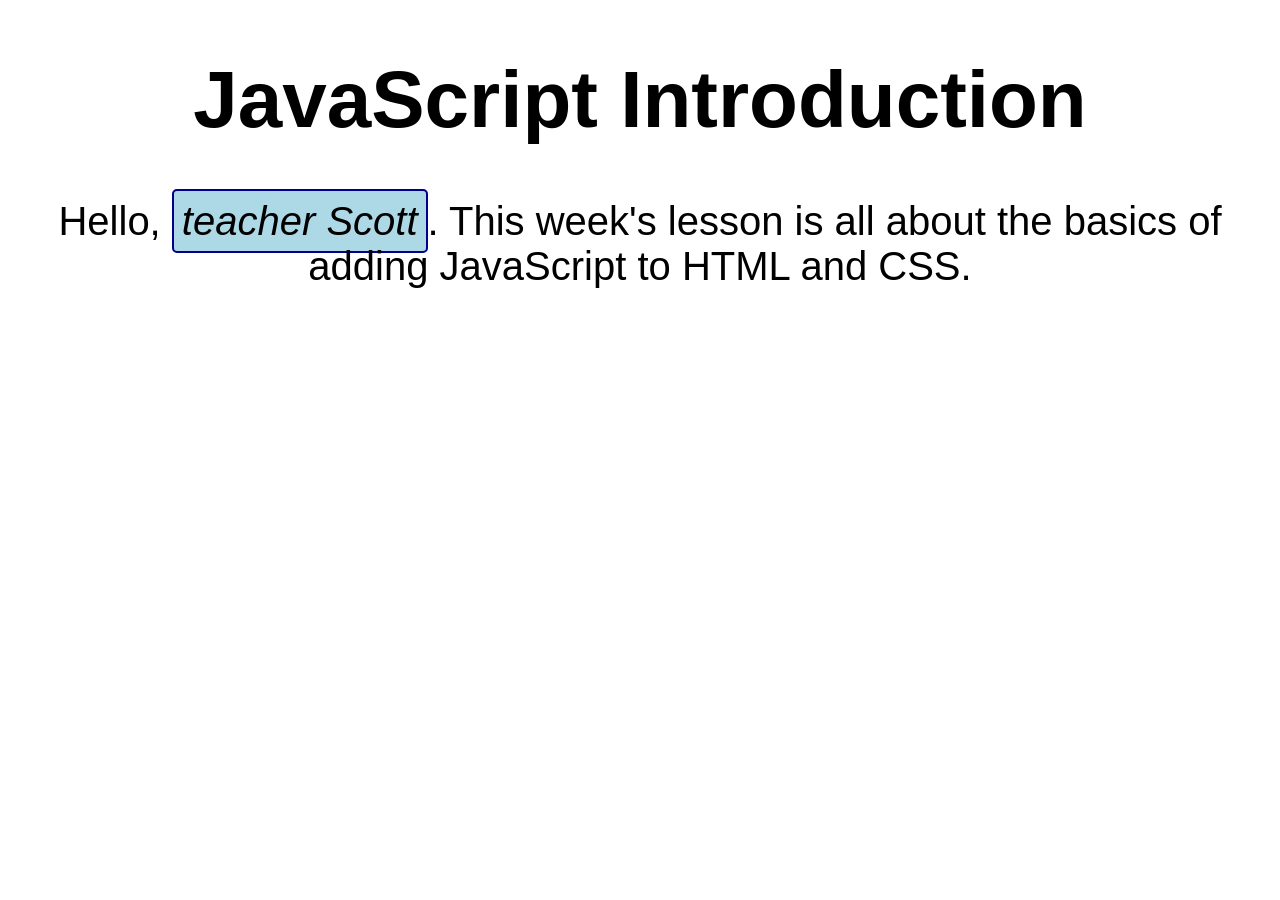
<file: lesson-1/index.html>
<!DOCTYPE html>
<html lang="en">
<head>
	<meta charset="UTF-8">
	<meta name="viewport" content="width=device-width, initial-scale=1.0">
	<title>JavaScript Introduction | COMP1073 Client-Side JavaScript</title>
	<link rel="stylesheet" href="css/styles.css">
	<script src="js/script.js" defer></script>
</head>
<body>
	<h1>JavaScript Introduction</h1>
	<p>Hello, <em>teacher Scott</em>. This week's lesson is all about the basics of adding JavaScript to HTML and CSS.</p>
</body>
</html>
</file>
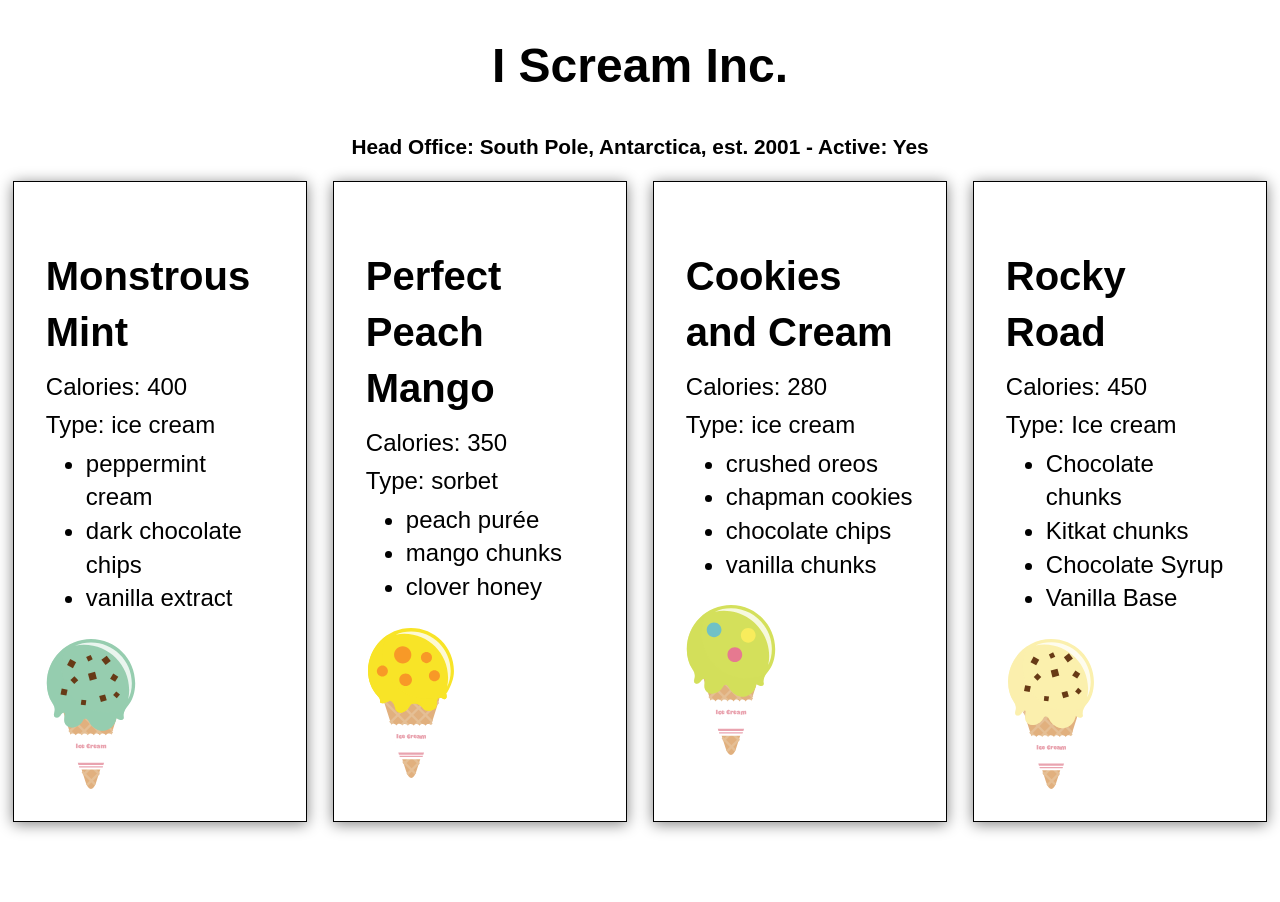
<file: lesson-10/index.html>
<!DOCTYPE html>
<html lang="en">
<head>
	<meta charset="utf-8" />
	<title>JavaScript Object Notation (JSON) | COMP1073 Client-Side JavaScript</title>
	<meta name="viewport" content="width=device-width, initial-scale=1.0" />
	<link href="css/normalize.css" rel="stylesheet" />
	<link href="css/styles.css" rel="stylesheet" />
	<script src="js/json.js" defer></script>
</head>

<body>
	<!-- STEP 1: Build out a HEADER and a SECTION element -->
	<header></header>
	<section></section>
	<!-- Proceed to js/json.js for the remainder of the lesson -->
</body>
</html>
</file>
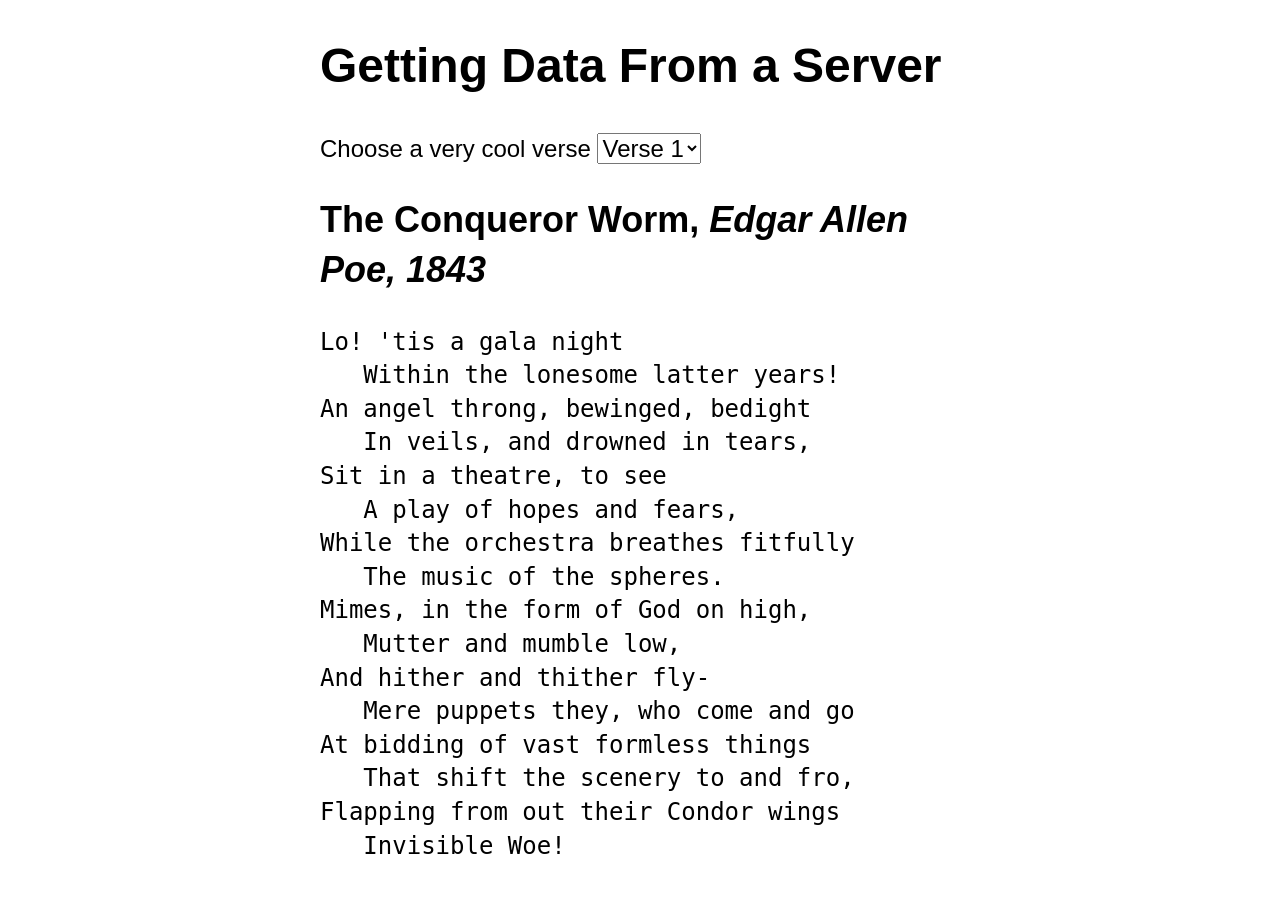
<file: lesson-11/index.html>
<!DOCTYPE html>
<html lang="en">
<head>
	<meta charset="utf-8" />
	<title>Getting Data From a Server | COMP1073 Client-Side JavaScript</title>
	<meta name="viewport" content="width=device-width, initial-scale=1.0" />
	<link href="css/normalize.css" rel="stylesheet" />
	<link href="css/styles.css" rel="stylesheet" />
	<script src="js/poetry.js" defer></script>
</head>

<body>
	<h1>Getting Data From a Server</h1>
	<form>
		<label for="verse-choose">Choose a very cool verse</label>
		<select id="verse-choose" name="verse-choose">
			<option value="verse1" selected>Verse 1</option>
			<option value="verse2">Verse 2</option>
			<option value="verse3">Verse 3</option>
			<option value="verse4">Verse 4</option>
		</select>
	</form>
	<h2>The Conqueror Worm, <em>Edgar Allen Poe, 1843</em></h2>
	<pre>
	</pre>
</body>
</html>
</file>
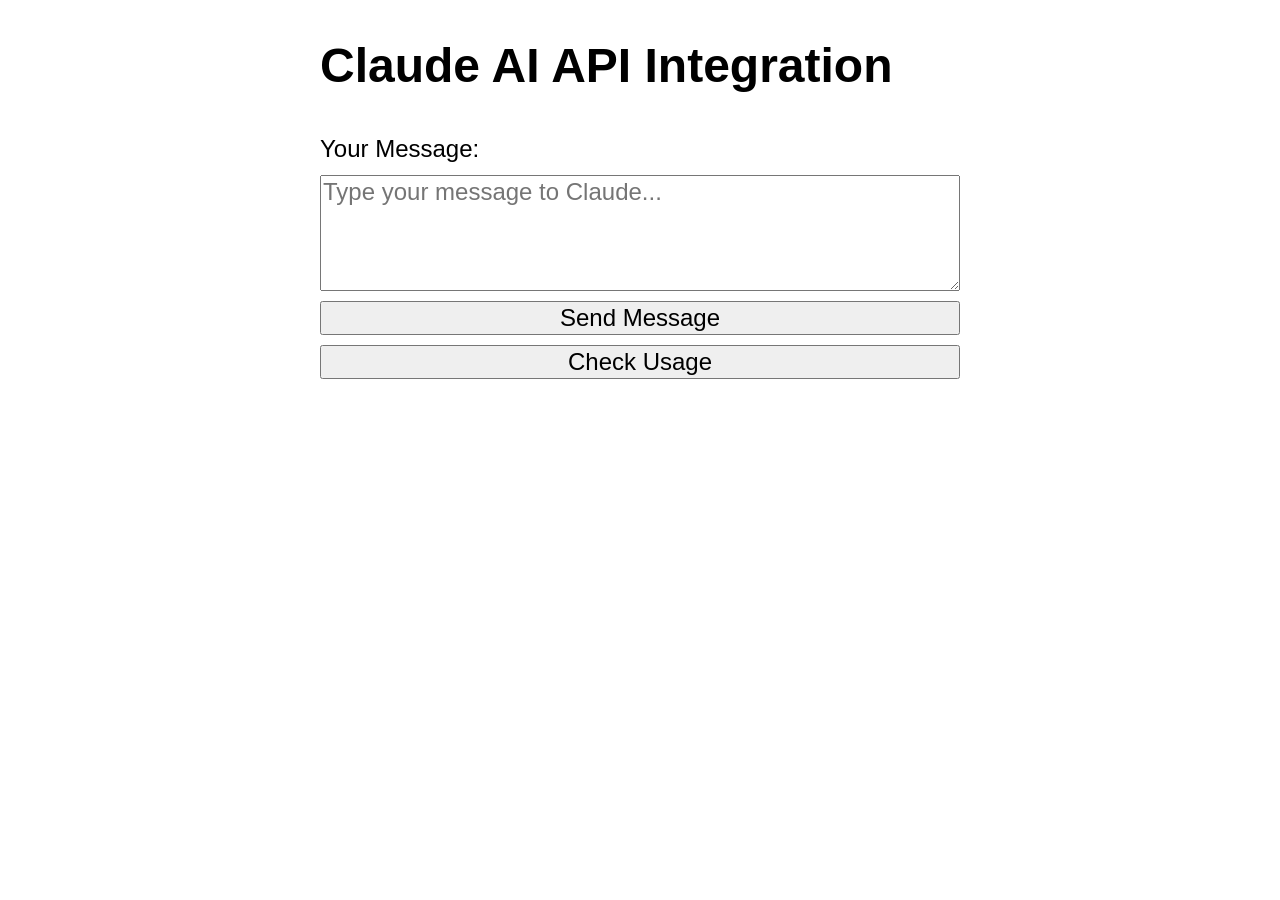
<file: lesson-12/index.html>
<!DOCTYPE html>
<html lang="en">
<head>
	<meta charset="utf-8" />
	<title>Claude AI API Integration | COMP1073 Client-Side JavaScript</title>
	<meta name="viewport" content="width=device-width, initial-scale=1.0" />
	<link href="css/normalize.css" rel="stylesheet" />
	<link href="css/styles.css" rel="stylesheet" />
	<script src="js/claude-api.js" defer></script>
</head>

<body>
	<h1>Claude AI API Integration</h1>
	
	<form>
		<label for="user-message">Your Message:</label>
		<textarea id="user-message" placeholder="Type your message to Claude..." rows="4"></textarea>
		<button type="button" id="send-message">Send Message</button>
		<button type="button" id="check-usage">Check Usage</button>
	</form>
	
	<section id="results"></section>

	<!-- Proceed to js/claude-api.js for the remainder of the lesson -->
</body>
</html>
</file>
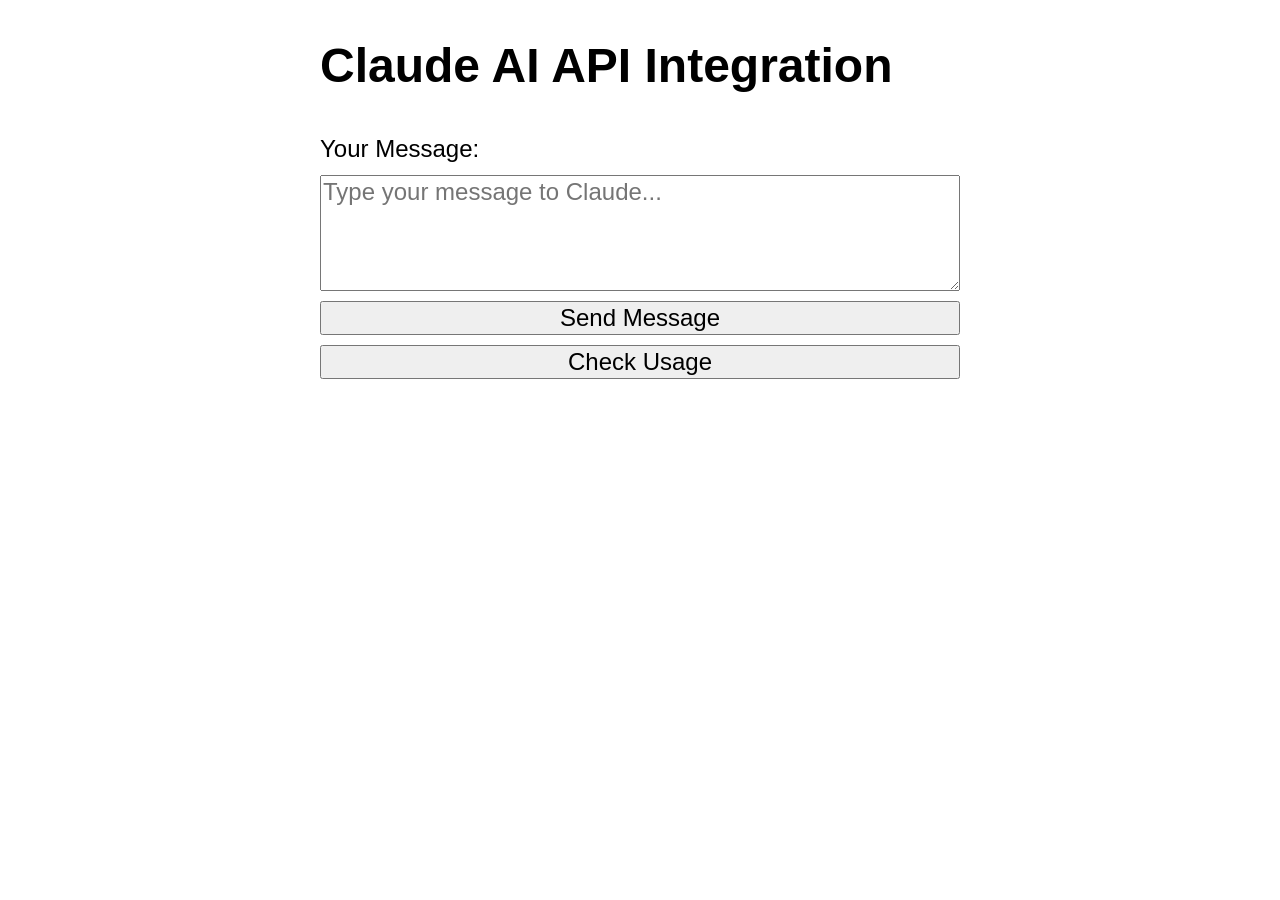
<file: lesson-12a/index.html>
<!DOCTYPE html>
<html lang="en">
<head>
	<meta charset="utf-8" />
	<title>Claude AI API Integration | COMP1073 Client-Side JavaScript</title>
	<meta name="viewport" content="width=device-width, initial-scale=1.0" />
	<link href="css/normalize.css" rel="stylesheet" />
	<link href="css/styles.css" rel="stylesheet" />
	<script src="js/claude-api.js" defer></script>
</head>

<body>
	<h1>Claude AI API Integration</h1>
	
	<form>
		<label for="user-message">Your Message:</label>
		<textarea id="user-message" placeholder="Type your message to Claude..." rows="4"></textarea>
		<button type="button" id="send-message">Send Message</button>
		<button type="button" id="check-usage">Check Usage</button>
	</form>
	
	<section id="results"></section>

	<!-- Proceed to js/claude-api.js for the remainder of the lesson -->
</body>
</html>
</file>
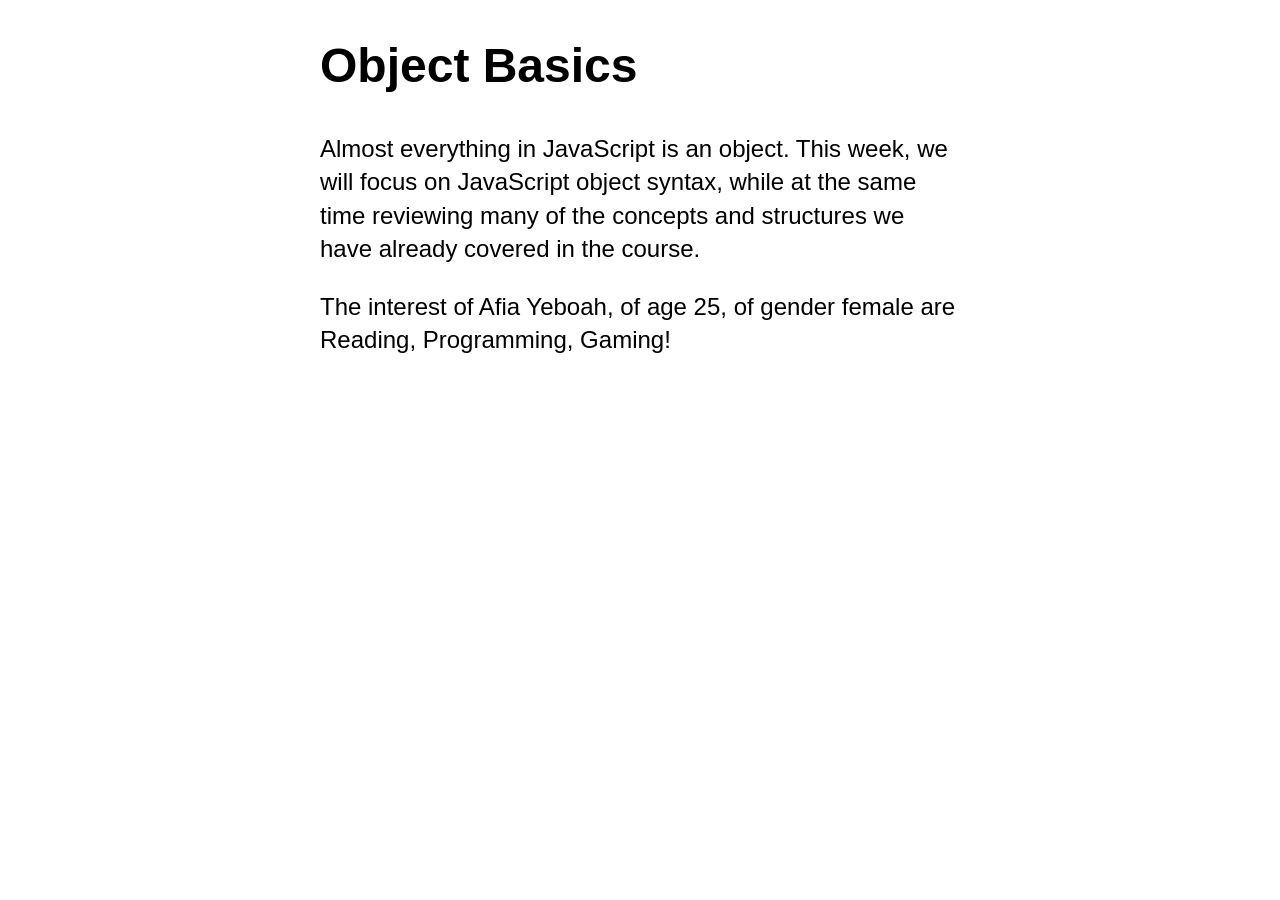
<file: lesson-8/index.html>
<!DOCTYPE html>
<html lang="en">
<head>
	<meta charset="utf-8" />
	<title>Object Basics | COMP1073 Client-Side JavaScript</title>
	<meta name="viewport" content="width=device-width, initial-scale=1.0" />
	<link href="css/normalize.css" rel="stylesheet" />
	<link href="css/styles.css" rel="stylesheet" />
	<script src="js/objects.js" defer></script>
</head>

<body>
	<h1>Object Basics</h1>
	<p>Almost everything in JavaScript is an object. This week, we will focus on JavaScript object syntax, while at the same time reviewing many of the concepts and structures we have already covered in the course.</p>
	<p id="output"></p>
</body>
</html>
</file>
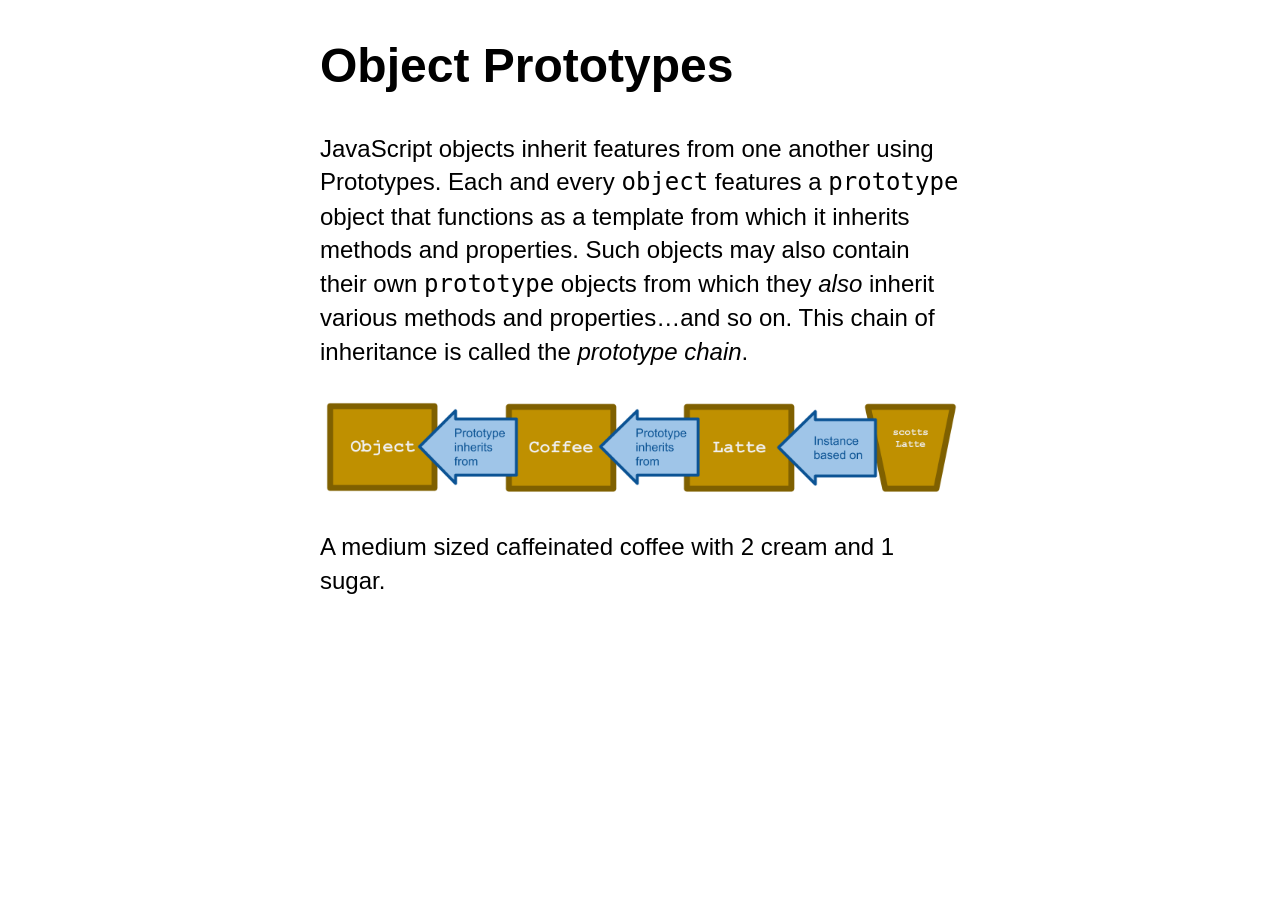
<file: lesson-9/index.html>
<!DOCTYPE html>
<html lang="en">
<head>
	<meta charset="utf-8" />
	<title>Object Prototypes | COMP1073 Client-Side JavaScript</title>
	<meta name="viewport" content="width=device-width, initial-scale=1.0" />
	<link href="css/normalize.css" rel="stylesheet" />
	<link href="css/styles.css" rel="stylesheet" />
	<script src="js/index.js" defer></script>
</head>

<body>
	<h1>Object Prototypes</h1>
	<p>JavaScript objects inherit features from one another using Prototypes. Each and every <code>object</code> features a <code>prototype</code> object that functions as a template from which it inherits methods and properties. Such objects may also contain their own <code>prototype</code> objects from which they <em>also</em> inherit various methods and properties…and so on. This chain of inheritance is called the <dfn>prototype chain</dfn>.</p>
	<p><img src="images/js-prototype-inheritance.png" width="100%" alt="JavaScript Prototype Inheritance" /></p>
	<p id="output"></p>
</body>
</html>
</file>
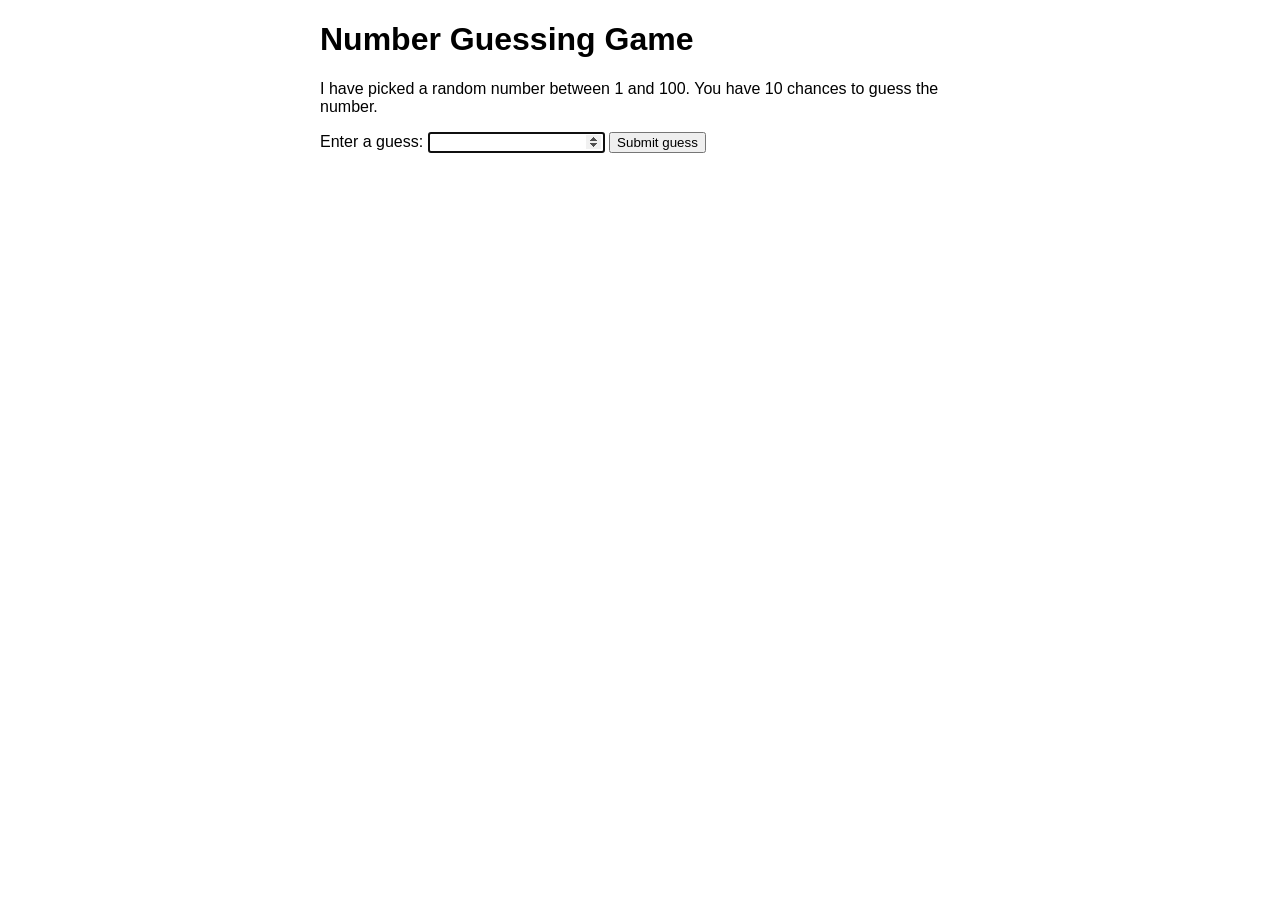
<file: lesson-1/guess.html>
<!DOCTYPE html>
<html lang = "en">
	<head>
		<meta charset="utf-8">
		<meta name="viewport" content="width=device-width, initial-scale=1.0">
		<title>Number Guessing Game | COMP1073 Client-Side JavaScript</title>
		<link rel="stylesheet" href="css/guess.css" />
		<script src="js/guess.js" defer></script>
	</head>

	<body>
		<h1>Number Guessing Game</h1>
		<p>I have picked a random number between 1 and 100. You have 10 chances to guess the number.</p>

		<!-- Guessing form controls -->
		<label for="guessField">Enter a guess: </label>
		<input type="number" id="guessField">
		<button type="button">Submit guess</button>

		<!-- Elements to contain feedback for user -->
		<section>
			<p id="guesses"></p>
			<p id="lastResult"></p>
			<p id="lowOrHi"></p>
		</section>
	</body>
</html>
</file>
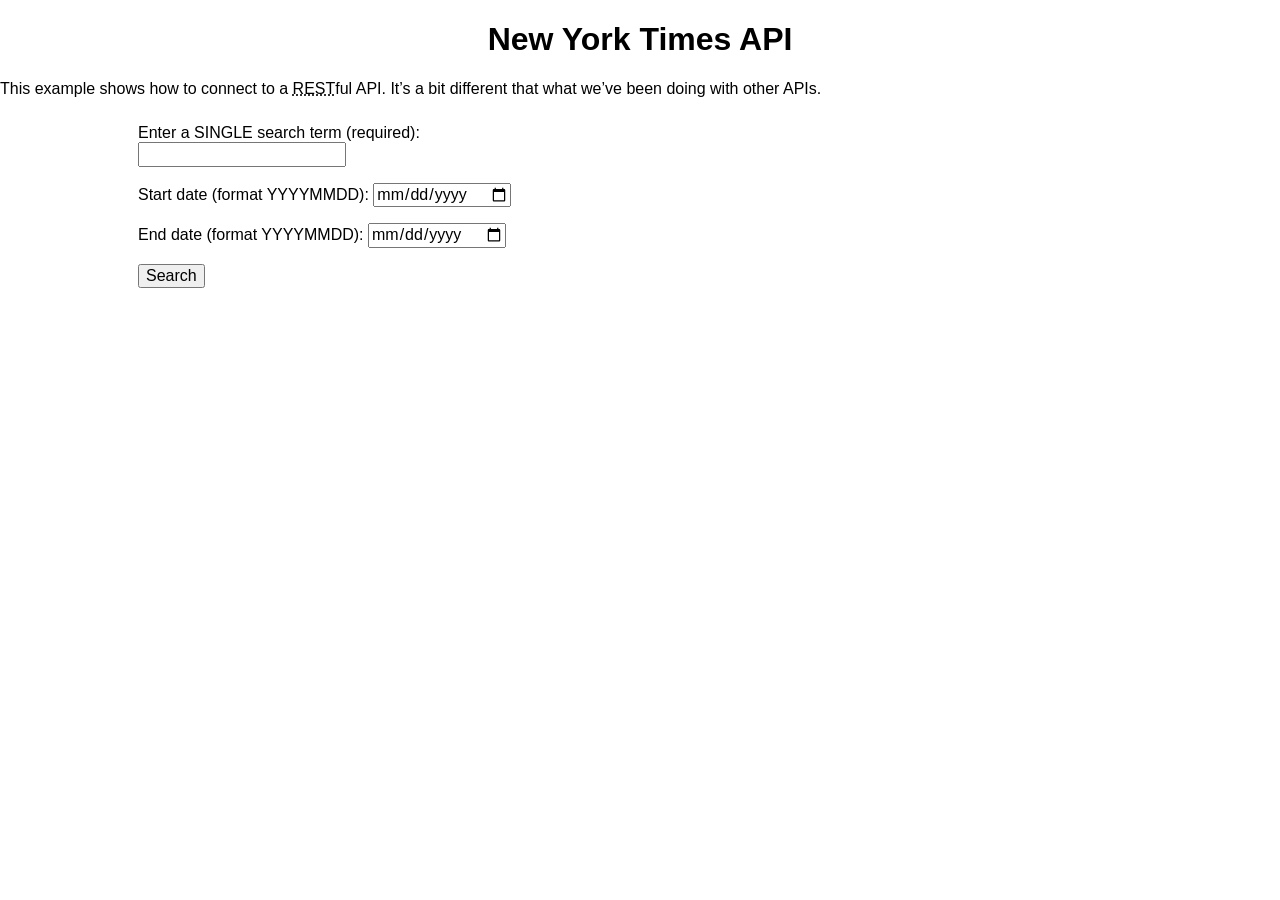
<file: lesson-11/nytimes.html>
<!DOCTYPE html>
<html>
<head>
	<meta charset="utf-8" />
	<title>Third Party APIs | COMP1073 Client-Side JavaScript</title>
	<meta name="viewport" content="width=device-width, initial-scale=1.0" />
	<link href="css/normalize.css" rel="stylesheet" />
	<link href="css/nytimes.css" rel="stylesheet" />
	<script src="js/nytimes.js" defer></script>
</head>
<body>
	<h1>New York Times API</h1>
	<p>This example shows how to connect to a <abbr title="REpresentative State Transfer">REST</abbr>ful API. It’s a bit different that what we’ve been doing with other APIs.</p>
	<div class="wrapper">
		<div class="controls">
			<form>
				<p>
					<label for="search">Enter a SINGLE search term (required): </label>
					<input type="text" id="search" class="search" required>
				</p>
				<p>
					<label for="start-date">Start date (format YYYYMMDD): </label>
					<input type="date" id="start-date" class="start-date" pattern="[0-9]{8}">
				</p>
				<p>
					<label for="end-date">End date (format YYYYMMDD): </label>
					<input type="date" id="end-date" class="end-date" pattern="[0-9]{8}">
				</p>
				<p>
					<button class="submit">Search</button>
				</p>
			</form>
		</div>
		<div class="results">
			<section>
			</section>
		</div>
	</div>
</body>
</html>
</file>
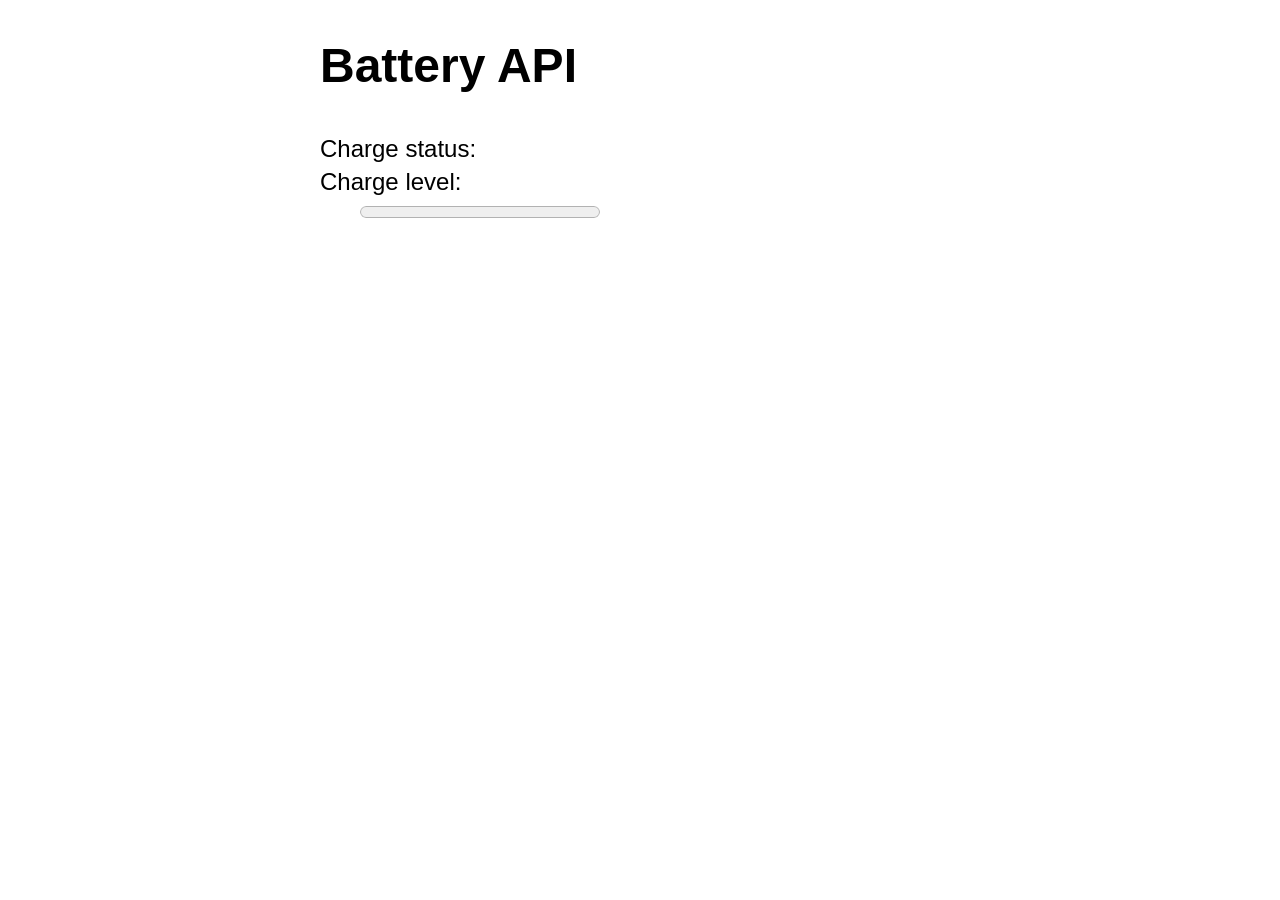
<file: lesson-13/battery.html>
<!DOCTYPE html>
<html lang="en">
<head>
	<meta charset="utf-8" />
	<title>Battery API | COMP1073 Client-Side JavaScript</title>
	<meta name="viewport" content="width=device-width, initial-scale=1.0" />
	<link href="css/normalize.css" rel="stylesheet" />
	<link href="css/styles.css" rel="stylesheet" />
	<script src="js/battery.js" defer></script>
</head>

<body>
	<h1>Battery API</h1>
	<dl id="battery">
		<dt>Charge status:</dt>
		<dd></dd>
		<dt>Charge level:</dt>
		<dd>
			<progress max="100" value="0"></progress>
			<output></output>
		</dd>
	</dl>
</body>
</html>
</file>
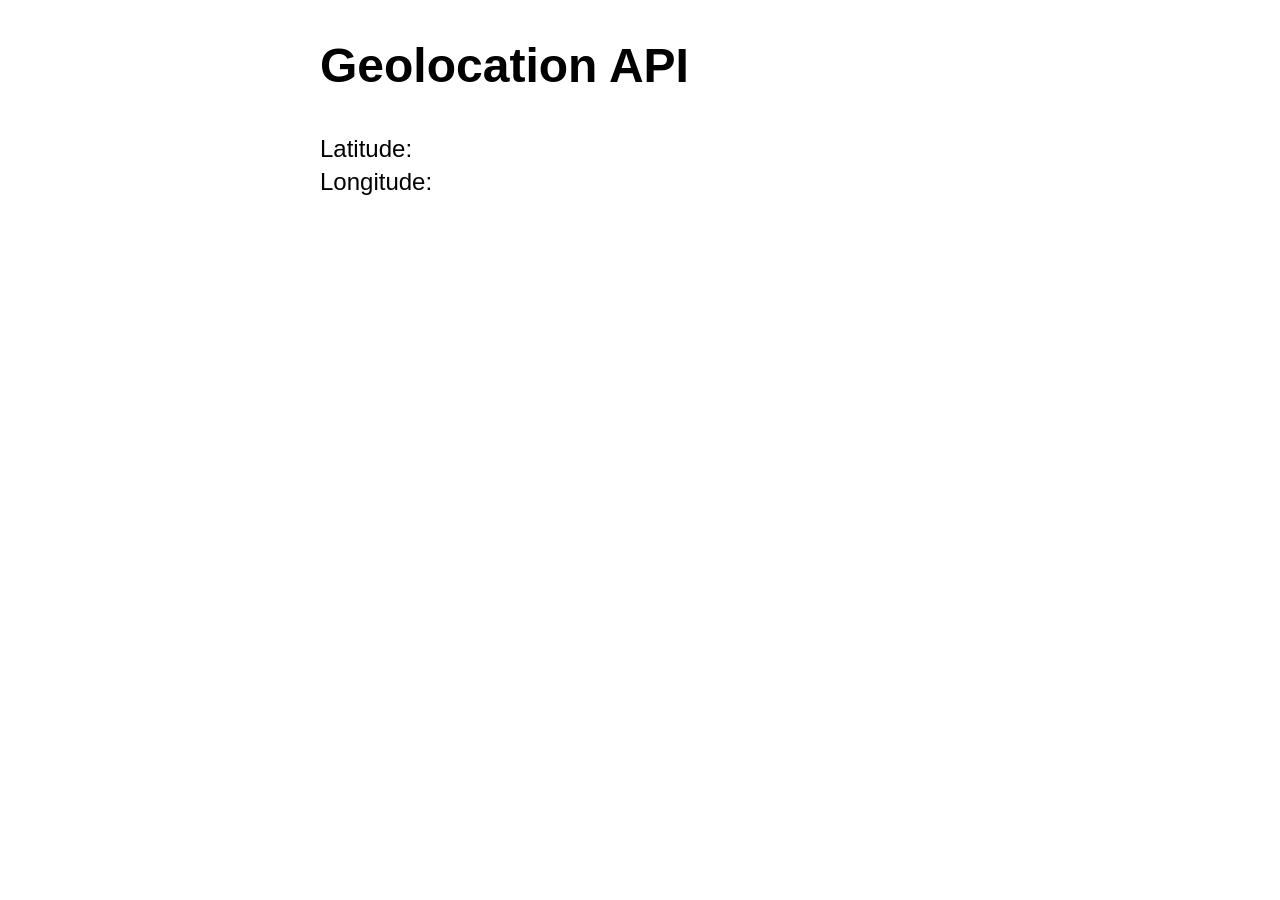
<file: lesson-13/geolocation.html>
<!DOCTYPE html>
<html lang="en">
<head>
	<meta charset="utf-8" />
	<title>Geolocation API | COMP1073 Client-Side JavaScript</title>
	<meta name="viewport" content="width=device-width, initial-scale=1.0" />
	<link href="css/normalize.css" rel="stylesheet" />
	<link href="css/styles.css" rel="stylesheet" />
	<script src="js/geolocation.js" defer></script>
</head>

<body>
	<h1>Geolocation API</h1>
	<p id="status"></p>
	<dl id="latlong">
		<dt>Latitude:</dt>
		<dd></dd>
		<dt>Longitude:</dt>
		<dd></dd>
	</dl>
	<a id="mapLink" href=""></a>
</body>
</html>
</file>
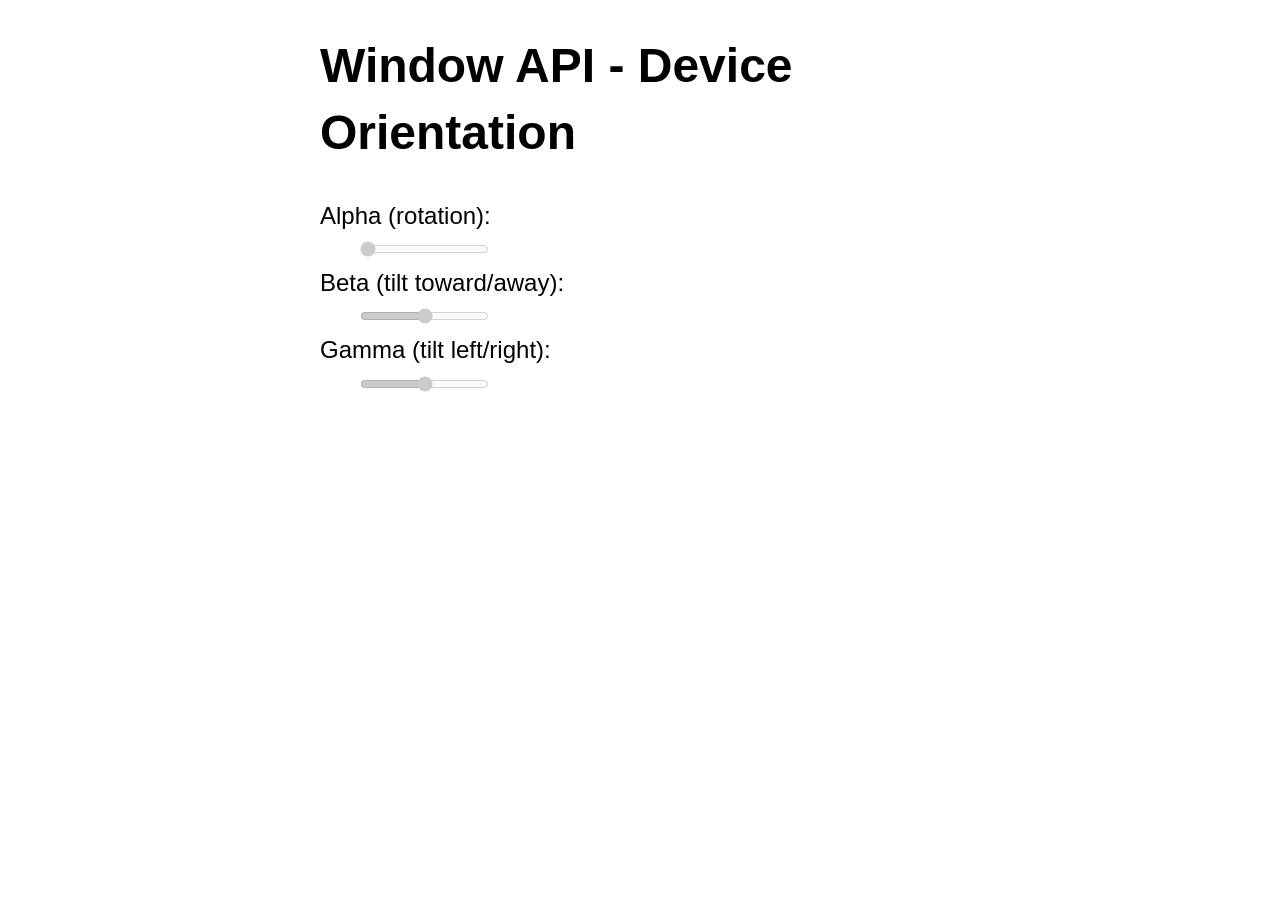
<file: lesson-13/orientation.html>
<!DOCTYPE html>
<html lang="en">
<head>
	<meta charset="utf-8" />
	<title>Window API - Device Orientation | COMP1073 Client-Side JavaScript</title>
	<meta name="viewport" content="width=device-width, initial-scale=1.0" />
	<link href="css/normalize.css" rel="stylesheet" />
	<link href="css/styles.css" rel="stylesheet" />
	<script src="js/orientation.js" defer></script>
</head>

<body>
	<h1>Window API - Device Orientation</h1>
	<p id="status"></p>
	<dl id="latlong">
		<dt>Alpha (rotation):</dt>
		<dd id="alpha">
			<input type="range" name="alpha" 
         min="0" max="359" value="0" step="1" disabled>
			<output></output>
		</dd>
		<dt>Beta (tilt toward/away):</dt>
		<dd id="beta">
			<input type="range" name="beta" 
         min="-180" max="179" value="0" step="1" disabled>
			<output></output>
		</dd>
		<dt>Gamma (tilt left/right):</dt>
		<dd id="gamma">
			<input type="range" name="gamma" 
         min="-90" max="89" value="0" step="1" disabled>
			<output></output>
		</dd>
	</dl>
</body>
</html>
</file>
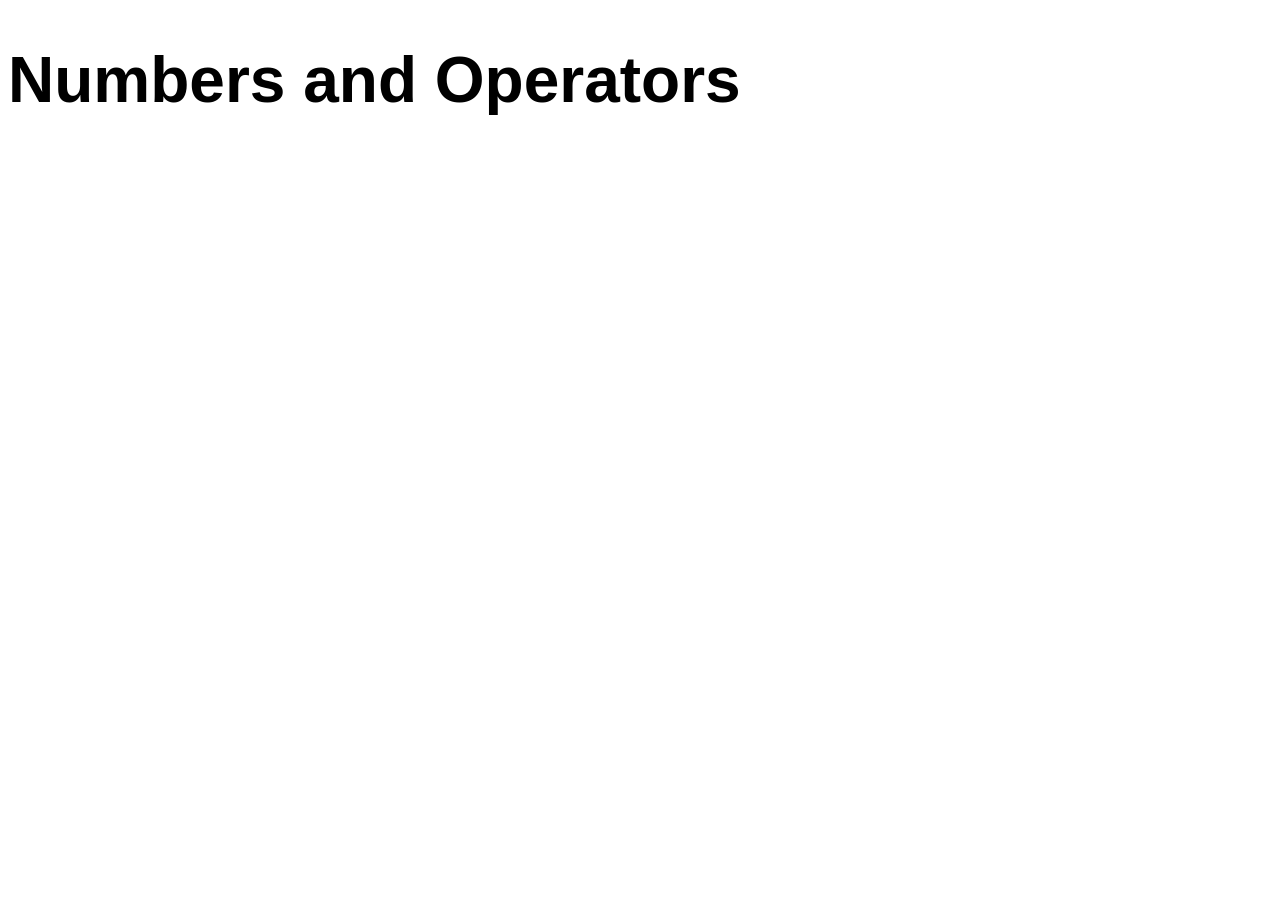
<file: lesson-2/numbers.html>
<!DOCTYPE html>
<html lang = "en">
<head>
	<meta charset="utf-8" />
    <meta name="viewport" content="width=device-width, initial-scale=1.0">
	<title>Numbers and Operators | COMP1073 Client-Side JavaScript</title>
	<link href="css/styles.css" rel="stylesheet" />
<script src="js/numbers.js" defer></script>
</head>

<body>
	<h1>Numbers and Operators</h1>
	<p></p>
    <script>
    </script>
</body>
</html>
</file>
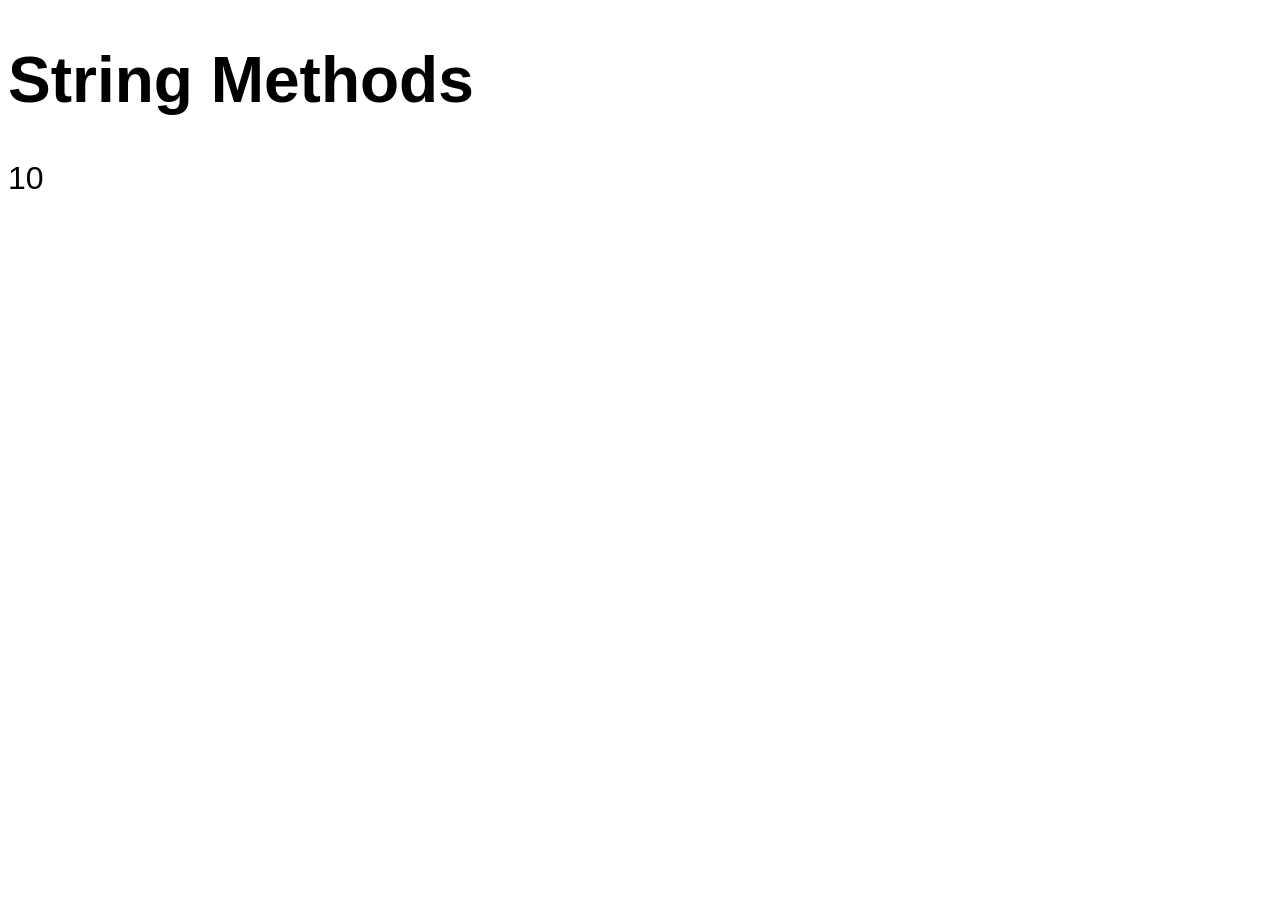
<file: lesson-2/string-methods.html>
<!DOCTYPE html>
<html lang = "en">
<head>
	<meta charset="utf-8" />
    <meta name="viewport" content="width=device-width, initial-scale=1.0">
	<title>String Methods | COMP1073 Client-Side JavaScript</title>
	<link href="css/styles.css" rel="stylesheet" />
</head>

<body>
	<h1>String Methods</h1>
	<p>JavaScript output to go here.</p>
    <script>
        const output = document.querySelector('p');
        
        /* STEP 1: String Length */
        let step1a = "My string.";
        let step1b = step1a.length;
        output.textContent = step1b;
        /* STEP 2: Retrieving a Specific String Character */
        let step2a = step1a[1];
        console.log(step2a);
        let step2b = step1a[step1a.length - 1];
        console.log(step2b);

        /* STEP 3: Extracting Part of a String */
        let step3a = step1a.indexOf("string");
        console.log(step3a);
        // Note - if the substring is not found within the string, indexOf() returns -1
        let step3b = step1a.slice(step3a, step3a + 6);
        console.log(step3b);
        // Note - if you don't specify where to end the slice, the method returns the rest of the string

        /* STEP 4: Changing Case */
        let step4 = step1a.toUpperCase();
        console.log(step4);

        /* STEP 5: Updating Parts of a String */
        let step5 = step1a.replace("string", "car");
        console.log(step5);


    </script>
</body>
</html>
</file>
<file: lesson-1/css/styles.css>
@charset "utf-8";
html {
	font-family: sans-serif;
	font-size: 250%;
	text-align: center;
}
p em {
	background-color: lightblue;
	border: 2px solid darkblue;
	border-radius: 5px;
	padding: 0.2em;
	cursor: pointer;
}
</file>
<file: lesson-10/css/styles.css>
@charset "utf-8";

html {
	box-sizing: border-box;
  }
*, *:before, *:after {
	box-sizing: inherit;
}

body {
	font-family: sans-serif;
	font-size: 150%;
	line-height: 1.4;
	width: 100%;
	margin: 0 auto;
}

/* header styles */

h1 {
  font-size: 3rem;
  text-align: center;
}

header p {
  font-size: 1.3rem;
  font-weight: bold;
  text-align: center;
}

/* section styles */
section {
	display: flex;
	justify-content: center;
	margin-bottom: 5rem;
}
section article {
	border: 1px solid black;
	box-shadow: 0 2px 14px grey;
	padding: 2.5%;
	width: 25%;
	margin: 0 1%;
}
article img {
	display: block;
	height: 150px;
	width: 90px;
}
section p {
  margin: 5px 0;
}

section ul {
  margin-top: 0;
}

h2 {
  font-size: 2.5rem;
  margin-bottom: 10px;
}
</file>
<file: lesson-11/css/styles.css>
/* Page Styles */
@charset "utf-8";
body {
	font-family: sans-serif;
	font-size: 150%;
	line-height: 1.4;
	width: 640px;
	margin-left: auto;
	margin-right: auto;
}
</file>
<file: lesson-12/css/styles.css>
/* Page Styles */
@charset "utf-8";
body {
	font-family: sans-serif;
	font-size: 150%;
	line-height: 1.4;
	width: 640px;
	margin-left: auto;
	margin-right: auto;
}

form {
	display: flex;
	flex-direction: column;
	gap: 10px;
}
</file>
<file: lesson-12a/css/styles.css>
/* Page Styles */
@charset "utf-8";
body {
	font-family: sans-serif;
	font-size: 150%;
	line-height: 1.4;
	width: 640px;
	margin-left: auto;
	margin-right: auto;
}

form {
	display: flex;
	flex-direction: column;
	gap: 10px;
}
</file>
<file: lesson-8/css/styles.css>
/* Page Styles */
@charset "utf-8";
body {
	font-family: sans-serif;
	font-size: 150%;
	line-height: 1.4;
	width: 640px;
	margin-left: auto;
	margin-right: auto;
	/* transition: all 1s; */
}
</file>
<file: lesson-9/css/styles.css>
/* Page Styles */
@charset "utf-8";
body {
	font-family: sans-serif;
	font-size: 150%;
	line-height: 1.4;
	width: 640px;
	margin-left: auto;
	margin-right: auto;
	/* transition: all 1s; */
}
</file>
<file: lesson-1/css/guess.css>
@charset "utf-8";

html {
	font-family: sans-serif;
}
body {
	width: 50%;
	max-width: 800px;
	min-width: 480px;
	margin: 0 auto;
}
#lastResult {
	color: white;
	padding: 3px;
}
</file>
<file: lesson-11/css/nytimes.css>
body {
  font-family: sans-serif;
}

.wrapper {
  width: 80%;
  margin: 0 auto;
  display: flex;
}

.controls, .results {
  flex: 1;
  padding: 10px;
}

form p:nth-of-type(1) {
  margin-top: 0;
}

h1 {
  text-align: center;
}

h2 {
  font-size: 20px;
}

article p {
  font-size: 14px;
  line-height: 1.5;
}

article p:nth-of-type(2) {
  font-size: 14px;
  line-height: 2;
}

nav {
  margin-bottom: 50px;
}

.prev {
  float: left;
}

.next {
  float: right;
}

article {
  padding: 10px;
  margin-bottom: 20px;
  background-color: #ddd;
  border: 1px solid #ccc;
}

img {
  float: right;
  margin-left: 20px;
  max-width: 200px;
}

.clearfix {
  clear: both;
}

span {
  background-color: #ccc;
  padding: 5px;
  margin: 5px;
}
</file>
<file: lesson-13/css/styles.css>
/* Page Styles */
@charset "utf-8";
body {
	font-family: sans-serif;
	font-size: 150%;
	line-height: 1.4;
	width: 640px;
	margin-left: auto;
	margin-right: auto;
}
</file>
<file: lesson-2/css/styles.css>
@charset "utf-8";
html {
	font-family: sans-serif;
	font-size: 200%;
}
</file>
